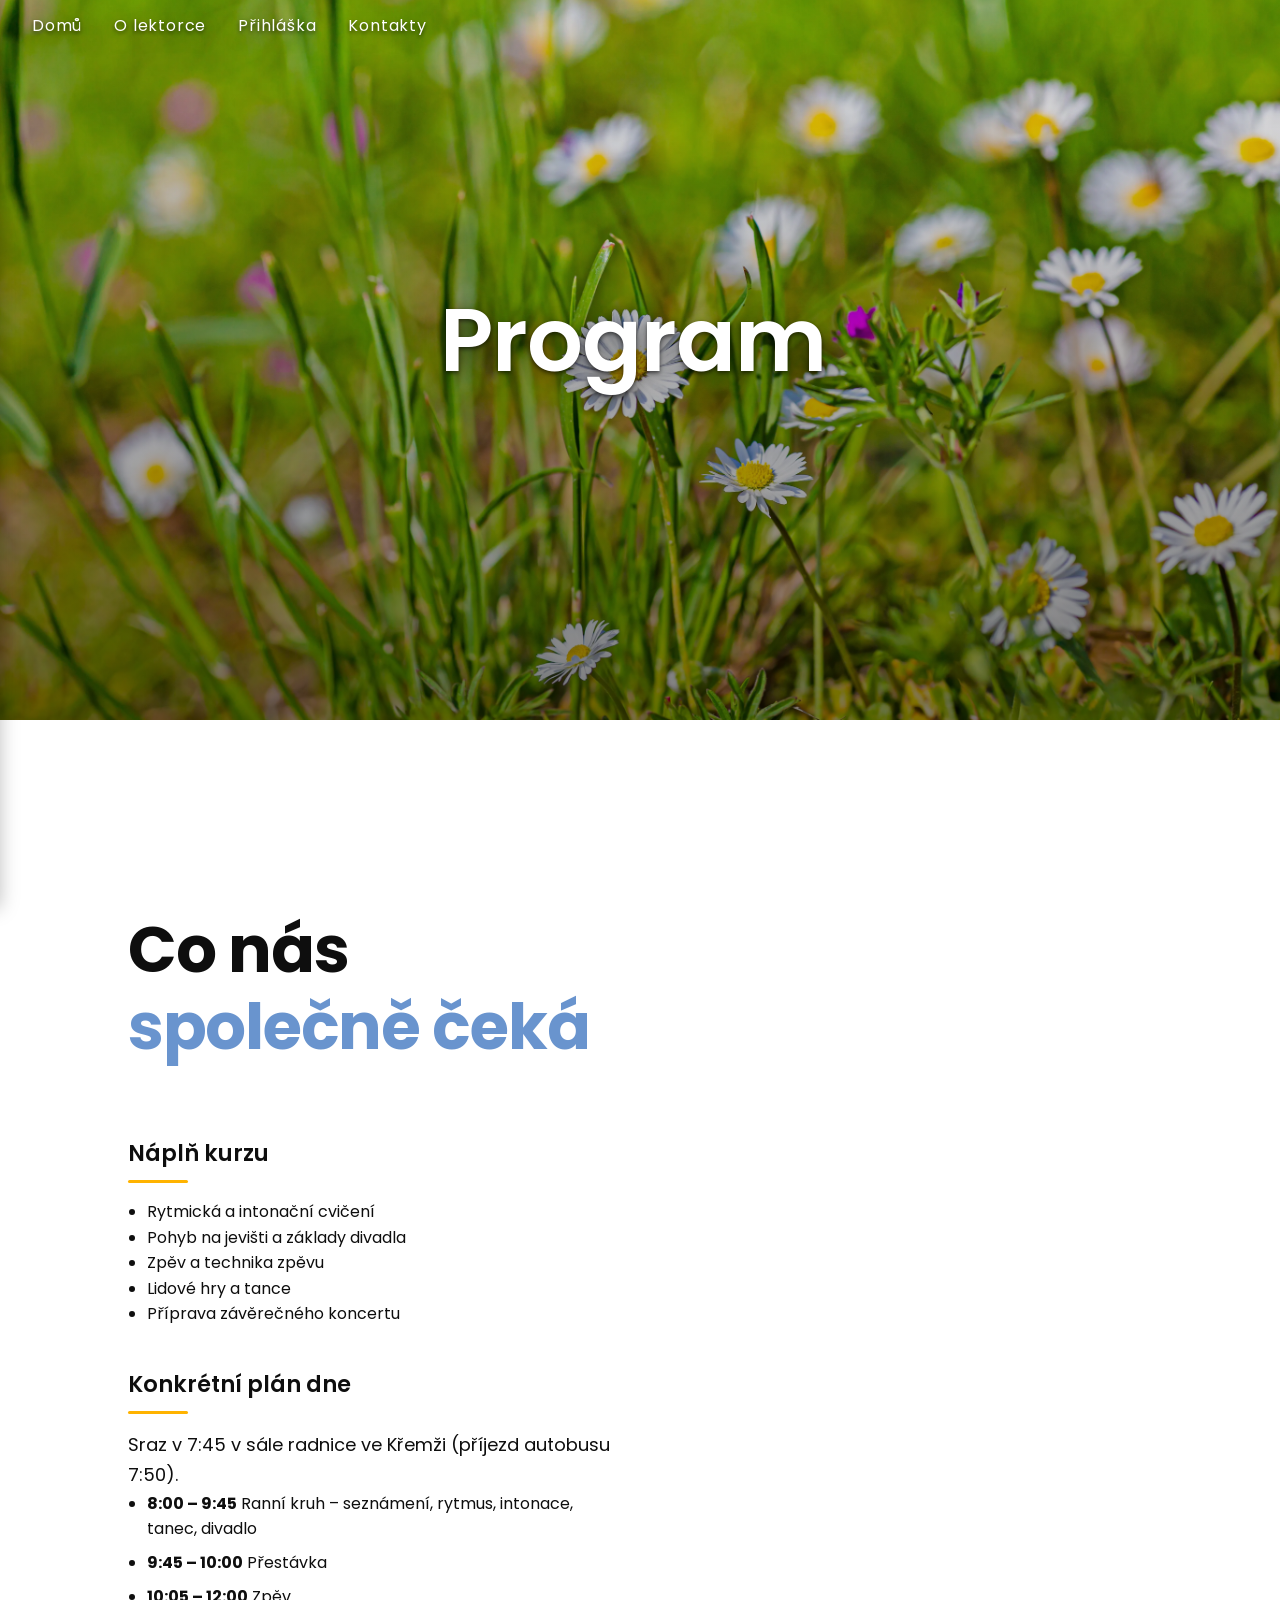
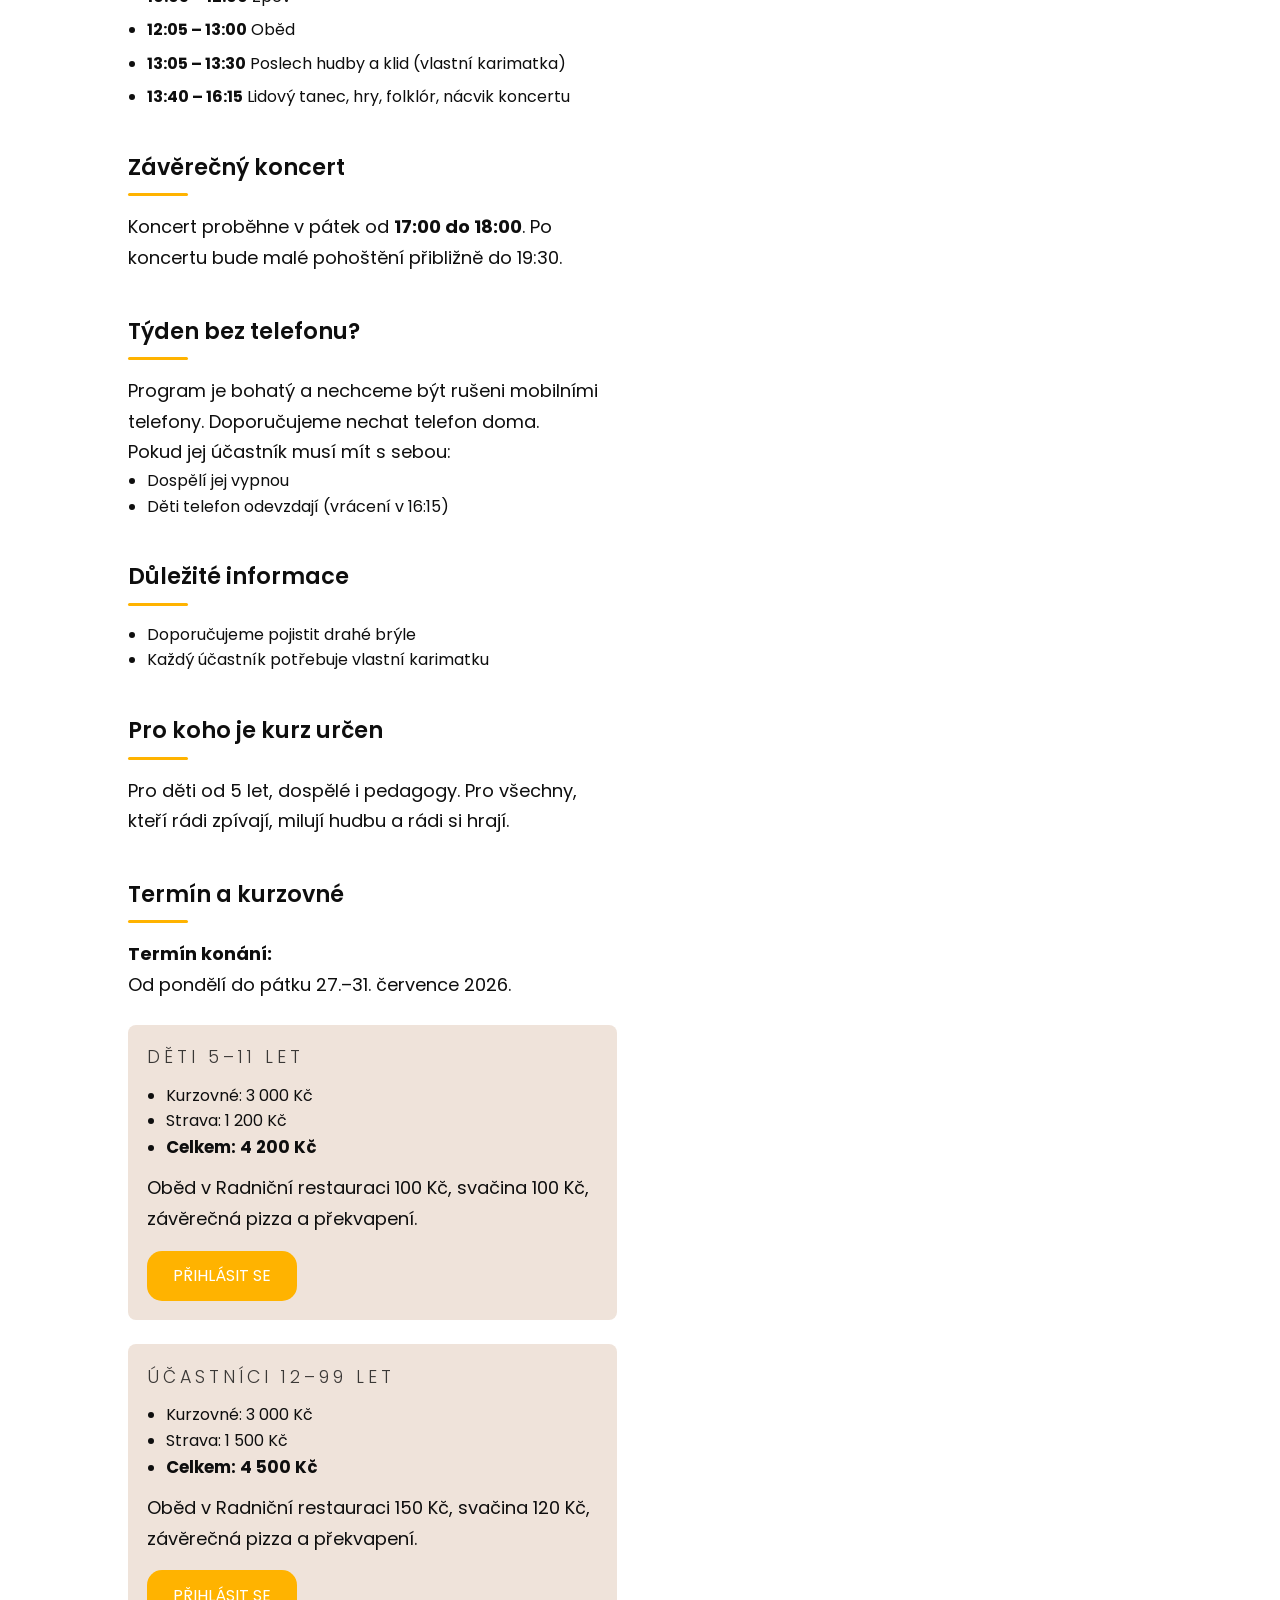
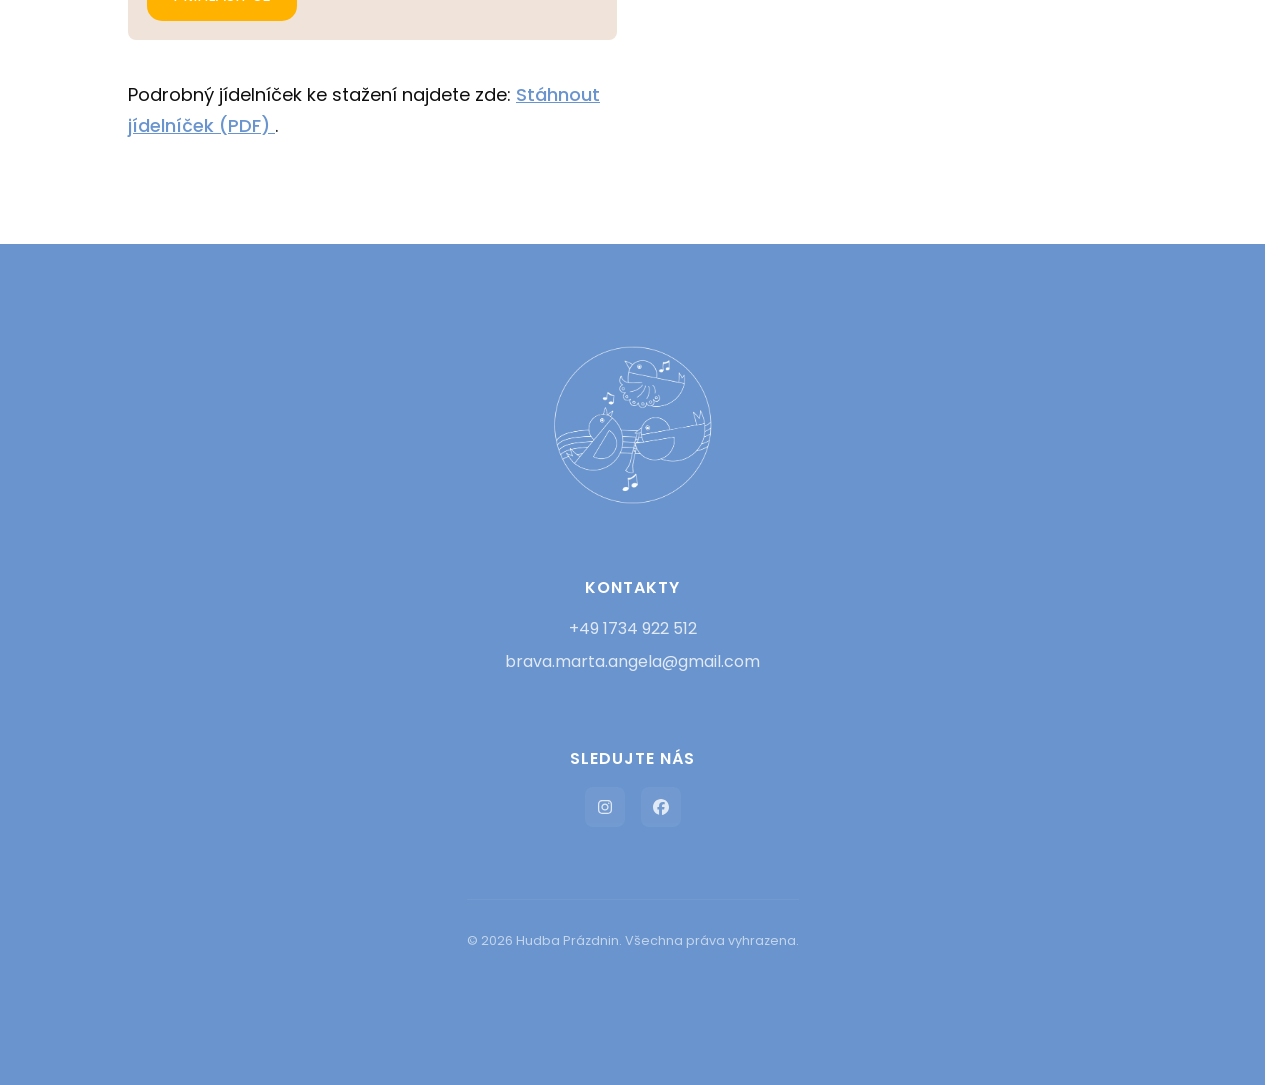
<file: pages/program.html>
<!doctype html>
<html lang="cs">
  <head>
    <meta charset="UTF-8" />
    <meta
      name="viewport"
      content="width=device-width, initial-scale=1.0, viewport-fit=cover"
    />

    <!-- iOS Home Screen icons -->
    <link
      rel="apple-touch-icon"
      href="assets/img/hudebni-kurzy-kremze-klet.png"
    />
    <link
      rel="apple-touch-icon"
      sizes="120x120"
      href="assets/img/hudebni-kurzy-kremze-klet-120.png"
    />
    <link
      rel="apple-touch-icon"
      sizes="152x152"
      href="assets/img/hudebni-kurzy-kremze-klet-152.png"
    />
    <link
      rel="apple-touch-icon"
      sizes="180x180"
      href="assets/img/hudebni-kurzy-kremze-klet-180.png"
    />

    <!-- iOS full-screen & notch support -->
    <meta name="apple-mobile-web-app-capable" content="yes" />
    <meta
      name="apple-mobile-web-app-status-bar-style"
      content="black-translucent"
    />
    <!--TITLE-->
    <title>Program a harmonogram | Hudba prázdnin 2026</title>

    <!--FAVICON-->
    <link
      rel="icon"
      href="../assets/icon/favicon-hudebni-kurzy-kremze.png"
      type="image/png"
    />

    <!-- SEO META -->
    <meta
      name="description"
      content="Program letního hudebního kurzu Hudba prázdnin v Křemži (27.–31. července 2026). Denní harmonogram, náplň kurzu, závěrečný koncert a informace o kurzovném."
    />

    <meta name="robots" content="index, follow" />

    <link
      rel="canonical"
      href="https://www.hudbaprazdnin.cz/pages/program.html"
    />

    <!-- Open Graph -->
    <meta property="og:title" content="Program | Hudba prázdnin 2026" />
    <meta
      property="og:description"
      content="Podívejte se na program, harmonogram a informace o kurzovném letního hudebního kurzu v Křemži."
    />
    <meta property="og:type" content="article" />
    <meta
      property="og:url"
      content="https://www.hudbaprazdnin.cz/pages/program.html"
    />
    <meta
      property="og:image"
      content="https://www.hudbaprazdnin.cz/assets/img/hudebni-kurzy-kremze-klet.png"
    />
    <!--IMG PREALOAD-->
    <link
      rel="preload"
      href="../assets/img/symbol-spolecenstvi-sedmikrasky.webp"
      as="image"
    />
    <!--CSS LINKS-->
    <link rel="stylesheet" href="../styles/style.css" />
    <link rel="stylesheet" href="../styles/header.css" />
    <link rel="stylesheet" href="../styles/page.css" />
    <link rel="stylesheet" href="../styles/footer.css" />
    <link
      href="https://fonts.googleapis.com/css2?family=Playfair+Display:wght@400;600;700&family=Poppins:wght@300;400;500;600&display=swap"
      rel="stylesheet"
    />
  </head>
  <body>
    <header>
      <div class="page-hero-bg page-program"></div>
      <nav>
        <!--Hamburger-->
        <div id="hamburger" class="hamburger">
          <a href="#"
            ><svg xmlns="http://www.w3.org/2000/svg" viewBox="0 0 640 640">
              <path
                d="M96 160C96 142.3 110.3 128 128 128L512 128C529.7 128 544 142.3 544 160C544 177.7 529.7 192 512 192L128 192C110.3 192 96 177.7 96 160zM96 320C96 302.3 110.3 288 128 288L512 288C529.7 288 544 302.3 544 320C544 337.7 529.7 352 512 352L128 352C110.3 352 96 337.7 96 320zM544 480C544 497.7 529.7 512 512 512L128 512C110.3 512 96 497.7 96 480C96 462.3 110.3 448 128 448L512 448C529.7 448 544 462.3 544 480z"
              />
            </svg>
          </a>
        </div>
        <!--Sidebar-->
        <ul id="sidebar" class="sidebar">
          <li id="cross" class="cross">
            <a href="#"
              ><svg
                xmlns="http://www.w3.org/2000/svg"
                height="24px"
                viewBox="0 -960 960 960"
                width="24px"
                fill="#1f1f1f"
              >
                <path
                  d="m256-200-56-56 224-224-224-224 56-56 224 224 224-224 56 56-224 224 224 224-56 56-224-224-224 224Z"
                />
              </svg>
            </a>
          </li>
          <li><a href="../index.html">Domů</a></li>
          <li><a href="o-lektorce.html">O lektorce</a></li>
          <li><a href="#">Program</a></li>
          <li><a href="../index.html#interest">Přihláška</a></li>
          <li><a href="../index.html#contact">Kontakty</a></li>
          <li class="o-kleti">
            <a href="o-kleti.html">Náš domov pod Kletí</a>
          </li>
        </ul>
        <!--Desktop nav-->
        <ul class="desktopNav">
          <li class="displayOnDesktop"><a href="../index.html">Domů</a></li>
          <li class="displayOnDesktop">
            <a href="o-lektorce.html">O lektorce</a>
          </li>
          <li class="displayOnDesktop">
            <a href="../index.html#interest">Přihláška</a>
          </li>
          <li class="displayOnDesktop">
            <a href="../index.html#contact">Kontakty</a>
          </li>
        </ul>
      </nav>
      <div class="heading-hero">
        <h1>Program</h1>
      </div>
    </header>

    <main>
      <section class="page-intro">
        <div class="frame container">
          <div class="text-wrapper">
            <h2>Co nás <br /><span>společně čeká</span></h2>

            <!-- NÁPLŇ KURZU -->
            <div class="program-block">
              <h3>Náplň kurzu</h3>
              <ul>
                <li>Rytmická a intonační cvičení</li>
                <li>Pohyb na jevišti a základy divadla</li>
                <li>Zpěv a technika zpěvu</li>
                <li>Lidové hry a tance</li>
                <li>Příprava závěrečného koncertu</li>
              </ul>
            </div>

            <!-- DENNÍ HARMONOGRAM -->
            <div class="program-block">
              <h3>Konkrétní plán dne</h3>

              <p>
                Sraz v 7:45 v sále radnice ve Křemži (příjezd autobusu 7:50).
              </p>

              <ul class="schedule">
                <li>
                  <strong>8:00 – 9:45</strong> Ranní kruh – seznámení, rytmus,
                  intonace, tanec, divadlo
                </li>
                <li><strong>9:45 – 10:00</strong> Přestávka</li>
                <li><strong>10:05 – 12:00</strong> Zpěv</li>
                <li><strong>12:05 – 13:00</strong> Oběd</li>
                <li>
                  <strong>13:05 – 13:30</strong> Poslech hudby a klid (vlastní
                  karimatka)
                </li>
                <li>
                  <strong>13:40 – 16:15</strong> Lidový tanec, hry, folklór,
                  nácvik koncertu
                </li>
              </ul>
            </div>

            <!-- ZÁVĚREČNÝ KONCERT -->
            <div class="program-block">
              <h3>Závěrečný koncert</h3>
              <p>
                Koncert proběhne v pátek od <strong>17:00 do 18:00</strong>. Po
                koncertu bude malé pohoštění přibližně do 19:30.
              </p>
            </div>

            <!-- TELEFONY -->
            <div class="program-block">
              <h3>Týden bez telefonu?</h3>
              <p>
                Program je bohatý a nechceme být rušeni mobilními telefony.
                Doporučujeme nechat telefon doma.
              </p>
              <p>Pokud jej účastník musí mít s sebou:</p>
              <ul>
                <li>Dospělí jej vypnou</li>
                <li>Děti telefon odevzdají (vrácení v 16:15)</li>
              </ul>
            </div>

            <!-- DŮLEŽITÉ INFORMACE -->
            <div class="program-block">
              <h3>Důležité informace</h3>
              <ul>
                <li>Doporučujeme pojistit drahé brýle</li>
                <li>Každý účastník potřebuje vlastní karimatku</li>
              </ul>
            </div>

            <!-- PRO KOHO JE KURZ -->
            <div class="program-block">
              <h3>Pro koho je kurz určen</h3>
              <p>
                Pro děti od 5 let, dospělé i pedagogy. Pro všechny, kteří rádi
                zpívají, milují hudbu a rádi si hrají.
              </p>
            </div>
            <!-- TERMÍN A KURZOVNÉ -->
            <div class="program-block">
              <h3>Termín a kurzovné</h3>

              <p>
                <strong>Termín konání:</strong><br />
                Od pondělí do pátku 27.–31. července 2026.
              </p>

              <div class="price-group">
                <h4>Děti 5–11&nbsp;let</h4>
                <ul>
                  <li>Kurzovné: 3 000&nbsp;Kč</li>
                  <li>Strava: 1 200&nbsp;Kč</li>
                  <li><strong>Celkem: 4 200&nbsp;Kč</strong></li>
                </ul>
                <p>
                  Oběd v Radniční restauraci 100&nbsp;Kč, svačina 100&nbsp;Kč,
                  závěrečná pizza a překvapení.
                </p>
                <a
                  href="../assets/pdf/prihlaska_hudba_prazdnin_2026.pdf"
                  target="_blank"
                  class="btn"
                  >Přihlásit se</a
                >
              </div>

              <div class="price-group">
                <h4>Účastníci 12–99&nbsp;let</h4>
                <ul>
                  <li>Kurzovné: 3 000&nbsp;Kč</li>
                  <li>Strava: 1 500&nbsp;Kč</li>
                  <li><strong>Celkem: 4 500&nbsp;Kč</strong></li>
                </ul>
                <p>
                  Oběd v Radniční restauraci 150&nbsp;Kč, svačina 120&nbsp;Kč,
                  závěrečná pizza a překvapení.
                </p>
                <a
                  href="../assets/pdf/prihlaska_hudba_prazdnin_2026.pdf"
                  target="_blank"
                  class="btn"
                  >Přihlásit se</a
                >
              </div>
            </div>
            <p class="menu-download">
              Podrobný jídelníček ke stažení najdete zde: <span></span>
              <a
                href="../assets/pdf/jidelnicek_hudba_prazdnin_2026.pdf"
                target="_blank"
              >
                <span>Stáhnout jídelníček (PDF) </span> </a
              >.
            </p>
          </div>
        </div>
      </section>
    </main>

    <!--FOOTER-->
    <footer>
      <div class="footer-container frame center">
        <div class="footer-grid">
          <div class="footer-brand">
            <img
              src="../assets/logo/logo-hudebni-kurzy-kremze.png"
              alt="Logo Hudební kurzy Křemže"
            />
          </div>
          <div class="footer-col">
            <ul>
              <li><h5>Kontakty</h5></li>
              <li><a href="#">+49 1734 922 512</a></li>
              <li><a href="#">brava.marta.angela@gmail.com</a></li>
            </ul>
          </div>
          <div class="footer-col">
            <ul>
              <li><h5>Sledujte nás</h5></li>
              <div class="socials">
                <li>
                  <a href="#"
                    ><svg
                      xmlns="http://www.w3.org/2000/svg"
                      viewBox="0 0 640 640"
                    >
                      <!--!Font Awesome Free v7.1.0 by @fontawesome - https://fontawesome.com License - https://fontawesome.com/license/free Copyright 2026 Fonticons, Inc.-->
                      <path
                        d="M320.3 205C256.8 204.8 205.2 256.2 205 319.7C204.8 383.2 256.2 434.8 319.7 435C383.2 435.2 434.8 383.8 435 320.3C435.2 256.8 383.8 205.2 320.3 205zM319.7 245.4C360.9 245.2 394.4 278.5 394.6 319.7C394.8 360.9 361.5 394.4 320.3 394.6C279.1 394.8 245.6 361.5 245.4 320.3C245.2 279.1 278.5 245.6 319.7 245.4zM413.1 200.3C413.1 185.5 425.1 173.5 439.9 173.5C454.7 173.5 466.7 185.5 466.7 200.3C466.7 215.1 454.7 227.1 439.9 227.1C425.1 227.1 413.1 215.1 413.1 200.3zM542.8 227.5C541.1 191.6 532.9 159.8 506.6 133.6C480.4 107.4 448.6 99.2 412.7 97.4C375.7 95.3 264.8 95.3 227.8 97.4C192 99.1 160.2 107.3 133.9 133.5C107.6 159.7 99.5 191.5 97.7 227.4C95.6 264.4 95.6 375.3 97.7 412.3C99.4 448.2 107.6 480 133.9 506.2C160.2 532.4 191.9 540.6 227.8 542.4C264.8 544.5 375.7 544.5 412.7 542.4C448.6 540.7 480.4 532.5 506.6 506.2C532.8 480 541 448.2 542.8 412.3C544.9 375.3 544.9 264.5 542.8 227.5zM495 452C487.2 471.6 472.1 486.7 452.4 494.6C422.9 506.3 352.9 503.6 320.3 503.6C287.7 503.6 217.6 506.2 188.2 494.6C168.6 486.8 153.5 471.7 145.6 452C133.9 422.5 136.6 352.5 136.6 319.9C136.6 287.3 134 217.2 145.6 187.8C153.4 168.2 168.5 153.1 188.2 145.2C217.7 133.5 287.7 136.2 320.3 136.2C352.9 136.2 423 133.6 452.4 145.2C472 153 487.1 168.1 495 187.8C506.7 217.3 504 287.3 504 319.9C504 352.5 506.7 422.6 495 452z"
                      />
                    </svg>
                  </a>
                </li>
                <li>
                  <a href="#"
                    ><svg
                      xmlns="http://www.w3.org/2000/svg"
                      viewBox="0 0 640 640"
                    >
                      <!--!Font Awesome Free v7.1.0 by @fontawesome - https://fontawesome.com License - https://fontawesome.com/license/free Copyright 2026 Fonticons, Inc.-->
                      <path
                        d="M576 320C576 178.6 461.4 64 320 64C178.6 64 64 178.6 64 320C64 440 146.7 540.8 258.2 568.5L258.2 398.2L205.4 398.2L205.4 320L258.2 320L258.2 286.3C258.2 199.2 297.6 158.8 383.2 158.8C399.4 158.8 427.4 162 438.9 165.2L438.9 236C432.9 235.4 422.4 235 409.3 235C367.3 235 351.1 250.9 351.1 292.2L351.1 320L434.7 320L420.3 398.2L351 398.2L351 574.1C477.8 558.8 576 450.9 576 320z"
                      />
                    </svg>
                  </a>
                </li>
              </div>
            </ul>
          </div>
        </div>
        <div class="footer-bottom">
          © 2026 Hudba Prázdnin. Všechna práva vyhrazena.
        </div>
      </div>
    </footer>
    <script src="../scripts/script.js" defer></script>
  </body>
</html>
</file>
<file: styles/style.css>
/* RESET DEFAULT STYLES */
* {
  padding: 0;
  margin: 0;
  box-sizing: border-box;
}

/* GENERAL */
:root {
  --primary: #6994ce;
  --accent: #ffb300;
  --dark: #0e0e0e;
  --light: #ffffff;
  --bg-accent: rgb(239, 227, 218);
  --font: "Poppins", sans-serif;

  --footer-hover: #e6e5e5;
  --radius: 22px;
}

html {
  scrollbar-gutter: stable;
  scroll-behavior: smooth;
}

body {
  font-family: var(--font);
  outline: none;
}

.frame {
  width: 100%;
  margin-inline: auto;
  padding-inline: clamp(0.8rem, 12vw, 15rem);
  padding-block: clamp(5rem, 8vw, 12rem);
}

.frame.center {
  display: flex;
  flex-direction: column;
  justify-content: center;
  align-items: center;
}

@media (max-width: 768px) {
  .frame {
    padding-inline: 2rem;
  }
}

@media (min-width: 1200px) {
  .frame {
    max-width: 1400px;
    padding-inline: 8rem;
  }
}

@media (min-width: 1600px) {
  .frame {
    max-width: 1600px;
    padding-inline: 10rem;
  }
}

body {
  font-family: "Poppins", sans-serif;
}

section {
  background-color: var(--light);
  color: var(--dark);
}

/* GENERAL TEXT STYLES */
h1 {
  font-size: clamp(2.5rem, 1.5rem + 4vw, 5.2rem);
  line-height: 1.2;
  letter-spacing: -0.02em;
  margin-bottom: clamp(1.5rem, 3vw, 2.5rem);
}

section h2 {
  font-size: clamp(1.5rem, 1rem + 4vw, 4rem);
  line-height: 1.2;
  letter-spacing: -0.02em;
  margin-bottom: clamp(1.5rem, 3vw, 2.5rem);
}

section h1 span,
h2 span {
  color: var(--primary);
}

section h3 {
  font-size: clamp(1.8rem, 3vw, 2.5rem);
  font-weight: 600;
  position: relative;
  margin-bottom: 2rem;
}

section h3::after {
  content: "";
  display: block;
  width: 60px;
  height: 3px;
  margin-top: 0.6rem;
  background: var(--accent);
  border-radius: 2px;
}

section h4 {
  font-size: 0.8rem;
  font-weight: 300;
  letter-spacing: 4px;
  opacity: 0.8;
  text-transform: uppercase;
}

p {
  font-size: clamp(1.125rem, 0.9rem + 0.2vw, 1.25rem);
  line-height: 1.7;
  max-width: 60ch;
}

p span {
  color: var(--primary);
  font-weight: 500;
}

p a span {
  color: var(--primary);
  text-decoration: underline;
}

.around {
  border: 2px solid var(--primary);
  padding-block: 3rem;
  padding-inline: 3rem;
  border-radius: var(--radius);
}

/* BUTTON */
.btn {
  background-color: var(--accent);
  padding-inline: 0.5rem;
  padding-block: 0.8rem;
  border-radius: 15px;
  margin-top: 1rem;
  text-transform: uppercase;
  display: inline-flex;
  align-items: center;
  justify-content: center;
  max-width: 150px;
  transition:
    background-color 0.3s cubic-bezier(0.22, 1, 0.36, 1),
    transform 0.3s cubic-bezier(0.22, 1, 0.36, 1),
    box-shadow 0.3s cubic-bezier(0.22, 1, 0.36, 1);
}

.btn:hover {
  color: rgb(244, 242, 242);
  background-color: rgb(249, 168, 29);
  box-shadow: 0 8px 18px rgba(0, 0, 0, 0.25);
  transform: scale(1.05);
}

a.btn {
  width: 100%;
  text-decoration: none;
  color: var(--light);
}

/* safe display on mobile */
body {
  padding-left: env(safe-area-inset-left);
  padding-right: env(safe-area-inset-right);
}
</file>
<file: styles/header.css>
/***************************/
/***** HERO-BACKGROUND *****/
/***************************/
.hero-bg {
  position: fixed;
  inset: 0;
  z-index: 0;
  pointer-events: none;
  height: 100dvh;
  min-height: 100vh;
  width: 100%;
  background-image:
    linear-gradient(180deg, rgba(17, 19, 23, 0.04), rgba(0, 0, 0, 0.4)),
    url("../assets/img/hudebni-kurzy-kremze-klet.png");
  background-size: cover;
  background-position: 10% 100%;
  background-repeat: no-repeat;
}

@media (min-width: 680px) {
  .hero-bg {
    background-position: center;
  }
}

header,
main,
section,
footer {
  position: relative;
}

/******************************/
/********* NAVIGATION *********/
/******************************/
nav {
  position: absolute;
  top: 0;
  left: 0;
  z-index: 1000;
}

nav ul {
  display: flex;
  justify-content: flex-start;
  gap: 2rem;
  list-style: none;
}

nav ul li {
  height: 50px;
}

nav ul li a {
  position: relative;
  text-decoration: none;
  color: var(--light);
  height: 100%;
  width: 100%;
  display: flex;
  justify-content: flex-end;
  align-items: center;
  letter-spacing: 0.8px;
}

.displayOnDesktop {
  display: none;
}

.desktopNav {
  padding-left: 2rem;
  text-shadow:
    0 2px 4px rgba(0, 0, 0, 0.6),
    0 6px 20px rgba(0, 0, 0, 0.4);
}

@media (min-width: 992px) {
  .displayOnDesktop {
    display: flex;
  }
}

/* SIDEBAR */
.sidebar {
  z-index: 3000;
  position: fixed;
  top: 0;
  right: 0;
  height: 100vh;
  width: 100%;
  background-color: var(--primary);
  display: flex;
  flex-direction: column;
  align-items: flex-start;
  justify-content: flex-start;
  gap: 1rem;
  box-shadow: 0 8px 18px rgba(0, 0, 0, 0.25);

  transform: translateX(-100%);
  transition: transform 0s ease-in-out;
}

.sidebar.active {
  transform: translateX(0);
}

@media (min-width: 768px) {
  .sidebar {
    left: 0;
    right: auto;
    width: 35vw;
    transition: transform 0.3s ease-in-out;
  }
}

.sidebar li {
  width: 100%;
}

.sidebar li a {
  width: 100%;
  justify-content: flex-start;
  padding-left: 2rem;
  font-size: 1.25rem;
  font-size: clamp(1.25rem, 1vw, 2rem);

  text-shadow:
    0 2px 4px rgba(0, 0, 0, 0.3),
    0 6px 20px rgba(0, 0, 0, 0.2);

  transition:
    opacity 0.3s ease,
    transform 0.2s ease;
}

.sidebar li a:hover {
  opacity: 0.9;
  transform: translateX(2px);
}

/* O KLETI */
.sidebar li.o-kleti {
  border-left: 2px solid rgba(255, 255, 255, 0.3);
  margin: 0.25rem 0;
}

.sidebar li.o-kleti a {
  opacity: 0.7;
  font-weight: 350;
  font-size: 18px;
  transition:
    opacity 0.3s ease,
    transform 0.2s ease;
}

.sidebar li.o-kleti a:hover {
  opacity: 0.9;
  transform: translateX(2px);
}

/* CROSS */
.sidebar .cross a {
  justify-content: flex-end;
  padding-right: 2rem;
}

.sidebar .cross svg {
  fill: var(--light);
  width: 1.55rem;
  height: 1.55rem;
}

/* NAV HOVER */
nav ul li:not(.hamburger):not(.cross) a::after {
  content: "";
  position: absolute;
  bottom: 7px;
  left: 0;
  width: 100%;
  height: 2px;
  background-color: var(--accent);

  transform: scaleX(0);
  transform-origin: center;
  transition: transform 0.4s cubic-bezier(0.22, 1, 0.36, 1);
}

nav ul li:not(.hamburger):not(.cross) a:hover::after {
  transform: scaleX(1);
}

.sidebar .cross:hover svg {
  fill: var(--accent);
}

/* HAMBURGER */
.hamburger {
  display: block;
  position: fixed;
  top: 0.7rem;
  right: 2rem;
  z-index: 2000;
}

.hamburger a {
  width: clamp(2.75rem, 5vw, 3.25rem);
  height: clamp(2.75rem, 5vw, 3.25rem);

  display: flex;
  justify-content: center;
  align-items: center;

  box-sizing: border-box;
  background-color: var(--accent);
  box-shadow: 0 8px 18px rgba(0, 0, 0, 0.05);
  border-radius: 8px;
  padding: 0;
  will-change: transform;
  transition:
    transform 0.3s cubic-bezier(0.22, 1, 0.36, 1),
    box-shadow 0.3s cubic-bezier(0.22, 1, 0.36, 1);
}

.hamburger svg {
  width: 1.4rem;
  height: 1.4rem;
  display: block;
  fill: var(--light);
}

.hamburger:hover a {
  transform: translateY(-2px);
  box-shadow: 0 8px 18px rgba(0, 0, 0, 0.25);
}

@media (min-width: 768px) {
  .hamburger {
    left: 2rem;
    right: auto;
  }
}

@media (min-width: 992px) {
  .hamburger {
    opacity: 0;
    visibility: hidden;
    transform: translateY(-15px);
    transition:
      opacity 0.4s ease,
      transform 0.4s ease,
      visibility 0.4s;
  }

  .hamburger.visible {
    opacity: 1;
    visibility: visible;
    transform: translateY(0);
  }
}

/* NO-SCROLL */
body.no-scroll {
  overflow: hidden;
}

/************************/
/********* HERO *********/
/***********************/
.hero {
  position: relative;
}

.heading {
  height: 100vh;
  width: 100%;
  display: flex;
  flex-direction: column;
  justify-content: center;
  align-items: center;
}

.scroll-text {
  height: 80vh;
  width: 100%;
  max-width: 600px;
  padding-top: clamp(1.2rem, 10vw, 4rem);
  padding-top: clamp(1.2rem, 3vw, 2rem);
}

/* LOGO */
.hero .logo-container {
  padding-bottom: 4rem;
}

.hero-content .logo-container img {
  width: 140px;
  width: clamp(140px, 12vw, 200px);
}

@media (min-width: 992px) {
  .hero .logo-container {
    padding-bottom: 3rem;
  }
}

/* HERO CONTENT */
.hero .hero-content {
  min-height: 100vh;
  width: 100%;
  display: flex;
  flex-direction: column;
  justify-content: center;

  align-items: center;
  text-align: center;
  padding: 1rem;
  color: var(--light);
  text-shadow:
    0 2px 4px rgba(0, 0, 0, 0.6),
    0 6px 20px rgba(0, 0, 0, 0.4);
}

.hero .hero-content .hero-tag {
  text-transform: uppercase;
  letter-spacing: 4px;
  opacity: 0.8;
  margin-bottom: 1rem;
  font-size: 0.8rem;
  font-weight: 500;
}

.hero .hero-content h1 {
  font-size: clamp(3.5rem, 7vw, 5.5rem);
  font-weight: 600;
  letter-spacing: -1px;
  line-height: 1.05;

  animation: fadeUp 1.2s ease forwards;
  opacity: 0;
}

@keyframes fadeUp {
  from {
    opacity: 0;
    transform: translateY(20px);
  }
  to {
    opacity: 1;
    transform: translateY(0);
  }
}

.hero .hero-content h2 {
  max-width: 700px;
  margin: 1.5rem 0 2.5rem;
  font-weight: 300;
  letter-spacing: 0.5px;
  opacity: 0.9;
}

/* SCROLL-FADE */
.hero-content .scroll-text .scroll-fade {
  font-weight: 700;
  text-shadow: 0 2px 6px rgba(0, 0, 0, 0.5);
  font-size: clamp(1.7rem, 3vw, 2rem);
  line-height: 1.4;
}

.hero-content .scroll-text .scroll-fade {
  opacity: 0;
  transform: translateY(30px);
  transition:
    transform 0.8s ease,
    opacity 0.8s ease;
}

.hero-content .scroll-text .scroll-fade.visible {
  opacity: 1;
  transform: translateY(0);
}

/* safe display on mobile */

@media (max-width: 768px) {
  header {
    padding-top: env(safe-area-inset-top);
  }

  .hero-content {
    padding-top: calc(1rem + env(safe-area-inset-top));
  }

  .sidebar {
    padding-top: calc(2rem + env(safe-area-inset-top));
    padding-bottom: calc(2rem + env(safe-area-inset-bottom));
  }

  .hamburger {
    top: calc(0.7rem + env(safe-area-inset-top));
  }
}
</file>
<file: styles/page.css>
/* PAGE HERO */
.page-hero-bg {
  position: fixed;
  inset: 0;
  z-index: 0;
  height: 60vh;
  width: 100%;
  background-image:
    linear-gradient(180deg, rgba(17, 19, 23, 0.1), rgba(0, 0, 0, 0.3)),
    url("../assets/img/kytara-hudebni-kurzy-kremze.webp");
  background-size: cover;
  background-position: center;
  background-repeat: no-repeat;
}

.heading-hero {
  height: 60vh;
  display: flex;
  justify-content: center;
  align-items: center;
  padding-inline: 1rem;
}

@media (min-width: 992px) {
  .page-hero-bg {
    height: 80vh;
  }

  .heading-hero {
    height: 80vh;
  }
}

.heading-hero h1 {
  font-size: clamp(3.5rem, 7vw, 5.5rem);
  font-weight: 600;
  letter-spacing: -1px;
  line-height: 1.05;
  color: var(--light);
  text-align: center;
  text-shadow:
    0 2px 4px rgba(0, 0, 0, 0.6),
    0 6px 20px rgba(0, 0, 0, 0.4);
  animation: fadeIn 1.2s ease forwards;
}

@keyframes fadeIn {
  from {
    opacity: 0;
    transform: translateY(20px);
  }
  to {
    opacity: 1;
    transform: translateY(0);
  }
}

/* PAGE INTRO */
.page-intro .container {
  display: flex;
  flex-direction: column;
  gap: 2rem;
}

@media (min-width: 992px) {
  .page-intro {
    padding-top: 10vh;
  }

  .page-intro h2 {
    padding-bottom: 2rem;
  }

  .page-intro .container {
    display: grid;
    grid-template-columns: 1fr 1fr;
    align-items: start;
    gap: 2rem;
  }

  .text-wrapper {
    grid-area: text-wrapper;
  }

  .video-wrapper {
    grid-area: video-wrapper;
  }

  .page-intro .container {
    grid-template-areas: "text-wrapper video-wrapper";
  }

  .page-intro .container.reverse {
    grid-template-areas: "video-wrapper text-wrapper";
  }
}

/* INTRO VIDEO */
.video-wrapper {
  position: relative;
  width: 100%;
  aspect-ratio: 16 / 9;
  border-radius: 12px;
  overflow: hidden;
  box-shadow: 0 8px 20px rgba(0, 0, 0, 0.15);
}

.video-wrapper iframe {
  width: 100%;
  height: 100%;
  border: 0;
}

/* VIDEO-LIBRARY */
.video-library {
  background-color: var(--bg-accent);
}

.video-library .video-grid {
  display: grid;
  grid-template-columns: repeat(auto-fit, minmax(280px, 1fr));
  gap: 2rem;
}

.video-library .video-grid .video-library-wrapper {
  position: relative;
  width: 100%;
  aspect-ratio: 16/9;
  border-radius: 12px;
  overflow: hidden;
  box-shadow: 0 8px 20px rgba(0, 0, 0, 0.15);
}

.video-library .video-grid .video-library-wrapper iframe {
  width: 100%;
  height: 100%;
  border: 0;
}

.video-library .video-grid {
  width: 100%;
}

@media (min-width: 992px) {
  .video-library .video-grid {
    grid-template-columns: repeat(2, 1fr);
  }
}

/* GALLERY */
.gallery-grid {
  display: grid;
  grid-template-columns: repeat(auto-fit, minmax(240px, 1fr));
  grid-auto-rows: 250px;
  gap: 2rem;
}

.gallery-grid .photo-wrapper img {
  width: 100%;
  height: 100%;
  object-fit: cover;
  border-radius: 12px;
  box-shadow: 0 6px 18px rgba(0, 0, 0, 0.15);
  transition: transform 0.3s ease;
}

.gallery-grid .photo-wrapper img:hover {
  transform: scale(1.05);
}

/* AUDIO-LIBRARY */
.audio-library {
  background-color: var(--bg-accent);
}

.audio-library-grid {
  display: grid;
  grid-template-columns: repeat(auto-fit, minmax(240px, 1fr));
  grid-auto-rows: 250px;
  gap: 2rem;
}

.audio-library-grid {
  display: grid;
  gap: 1.5rem;
  grid-template-columns: repeat(auto-fit, minmax(280px, 1fr));
  margin-top: 2rem;
}

.audio-item {
  padding: 1.2rem;
  background: #f5f5f5;
  border-radius: 8px;
  box-shadow: 0 8px 20px rgba(0, 0, 0, 0.15);
}

.audio-item p {
  margin-bottom: 0.8rem;
  font-weight: 600;
}

.audio-item audio {
  width: 100%;
}

audio {
  filter: drop-shadow(0 4px 10px rgba(0, 0, 0, 0.08));
}

/* PARAGRAPH */
.gallery p,
.audio-library p,
.video-library p {
  max-width: 100%;
  padding-bottom: 2rem;
}

/* PROGRAM PAGE - HERO */
.page-hero-bg.page-program {
  background-image:
    linear-gradient(180deg, rgba(17, 19, 23, 0.1), rgba(0, 0, 0, 0.5)),
    url("../assets/img/symbol-spolecenstvi-sedmikrasky.webp");
}

/* PROGRAM PAGE */
.program-block {
  margin-bottom: 2.5rem;
}

.program-block h3 {
  margin-bottom: 1rem;
  font-size: 1.4rem;
}

.program-block ul {
  padding-left: 1.2rem;
  line-height: 1.6;
}

.schedule li {
  margin-bottom: 0.5rem;
}

/* PRICE GROUP */
.price-group {
  margin-top: 1.5rem;
  padding: 1.2rem;
  background-color: var(--bg-accent);
  border-radius: 8px;
}

.price-group h4 {
  margin-bottom: 0.8rem;
  font-size: 1.1rem;
}

.price-group ul {
  margin-bottom: 0.8rem;
  padding-left: 1.2rem;
}

.price-group strong {
  font-size: 1.05rem;
}

/* O KLETI */
.page-hero-bg.page-o-kleti {
  background-image:
    linear-gradient(180deg, rgba(17, 19, 23, 0.01), rgba(0, 0, 0, 0.4)),
    url("../assets/img/klet-hudebni-kurzy-kremze.jpeg");
}

.extra-o-kleti .container {
  display: flex;
  flex-direction: column;
  gap: 2rem;
}

.extra-o-kleti .intro-photo-wrapper {
  width: clamp(150px, 70vw, 400px);
  height: auto;
  aspect-ratio: 1.2 / 1;
  border-radius: var(--radius);
  overflow: hidden;
}

.extra-o-kleti .intro-photo-wrapper img {
  width: 100%;
  height: 100%;
  object-fit: cover;
  object-position: top;
}

@media (min-width: 992px) {
  .extra-o-kleti .container {
    display: grid;
    grid-template-columns: 1fr 1fr;
    align-items: center;
    justify-content: space-between;
  }

  .extra-o-kleti .text-wrapper {
    grid-area: text-wrapper;
    justify-self: start;
  }

  .extra-o-kleti .intro-photo-wrapper {
    grid-area: intro-photo-wrapper;
    justify-self: end;
  }

  .extra-o-kleti .container {
    grid-template-areas: "text-wrapper intro-photo-wrapper";
  }

  .extra-o-kleti .intro-photo-wrapper {
    aspect-ratio: 1.3 / 1;
  }
}

@media (max-width: 500px) {
  .extra-o-kleti .container .intro-photo-wrapper {
    width: min(100%, 400px);
  }
}

/* POEM - O KLETI */
.o-kleti-bg {
  position: relative;
  min-height: 100vh;
  width: 100%;

  background-attachment: fixed;
  background-image:
    linear-gradient(180deg, rgba(17, 19, 23, 0.07), rgba(17, 19, 23, 0.2)),
    url("../assets/img/bukovy-les-klet-kremze.jpg");
  background-size: cover;
  background-repeat: no-repeat;
  background-position: 10% 100%;
}

@media (min-width: 680px) {
  .o-kleti-poem {
    background-position: center;
  }
}

.o-kleti-poem {
  display: flex;
  flex-direction: column;
  justify-content: center;
  align-items: center;
  position: relative;
}

@media (max-width: 460px) {
  .o-kleti-bg .frame {
    padding-inline: clamp(0.5rem, 1vw, 15rem);
  }
}

.o-kleti-poem .poem-container {
  max-width: 720px;
  font-family: "Playfair Display", serif;
  font-size: clamp(1.05rem, 1.2vw, 1.3rem);
  line-height: 1.8;
  color: #2b2b2b;
  text-align: center;
  letter-spacing: 0.5px;
  background-color: rgba(255, 255, 255, 0.85);
  padding: 2rem 2.5rem;
  border-radius: 12px;
  box-shadow: 0 8px 25px rgba(0, 0, 0, 0.08);
}

.o-kleti-poem .poem-line {
  margin: 0.4rem 0;
}

.o-kleti-poem .poem-line strong {
  font-size: 1.15em;
  color: #4b2e83;
}

.o-kleti-poem h4 {
  padding-block: 0.5rem;
}

.o-kleti-poem h4 span {
  font-size: 1rem;
}
</file>
<file: styles/footer.css>
/*FOOTER*/
footer {
  width: 100%;
  padding-inline: clamp(1.25rem, 5vw, 4rem);
  background-color: var(--primary);
  color: var(--light);
  text-align: center;
}

.footer-grid {
  display: grid;
  grid-template-columns: repeat(auto-fit, minmax(200px, 1fr));
  gap: 4rem;
  align-items: start;
}

.footer-brand img {
  width: 160px;
}

.footer-col h5 {
  font-size: 1rem;
  font-weight: 600;
  margin-bottom: 1rem;
  text-transform: uppercase;
  letter-spacing: 1px;
}

.footer-col a {
  display: block;
  color: var(--light);
  text-decoration: none;
  margin-bottom: 0.5rem;
  opacity: 0.8;
  transition: all 0.3s ease;
}

.footer-col a:hover {
  opacity: 1;
  transform: translateX(4px);
}

.footer-grid ul {
  list-style: none;
  padding: 0;
  margin: 0;
}

.footer-grid .ul-container {
  display: flex;
  justify-content: center;
  align-items: flex-start;
}

.socials {
  display: flex;
  justify-content: center;
  gap: 1rem;
  margin-top: 0.5rem;
}

.socials a {
  display: inline-flex;
  width: 40px;
  height: 40px;
  align-items: center;
  justify-content: center;
  border-radius: 8px;
  background: rgba(255, 255, 255, 0.08);
  transition: all 0.3s ease;
}

.socials a:hover {
  background: var(--accent);
  transform: translateY(-3px);
}

.socials svg {
  width: 20px;
  fill: var(--light);
}

.footer-bottom {
  margin-top: 4rem;
  padding-top: 2rem;
  border-top: 1px solid rgba(255, 255, 255, 0.1);
  font-size: 0.8rem;
  opacity: 0.6;
}

/* safe display mobile */
footer {
  padding-bottom: calc(2rem + env(safe-area-inset-bottom));
}
</file>
